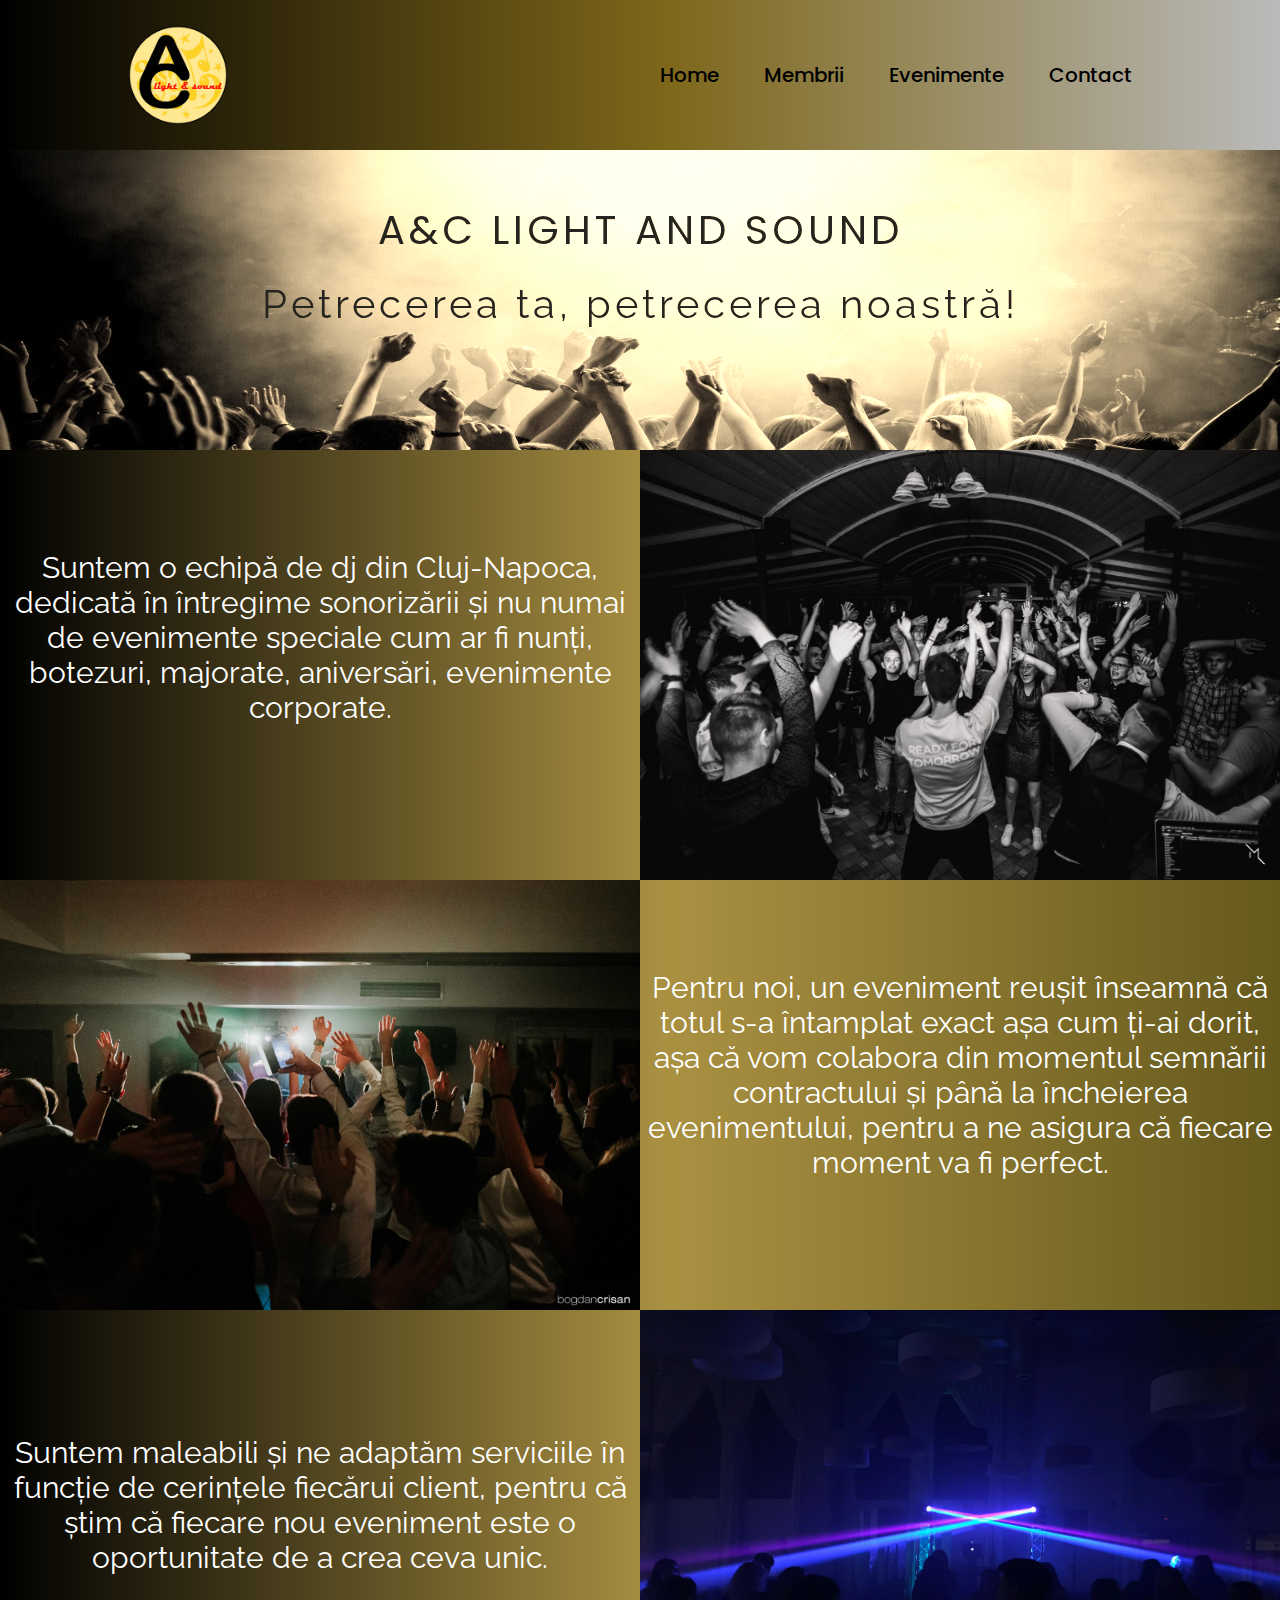
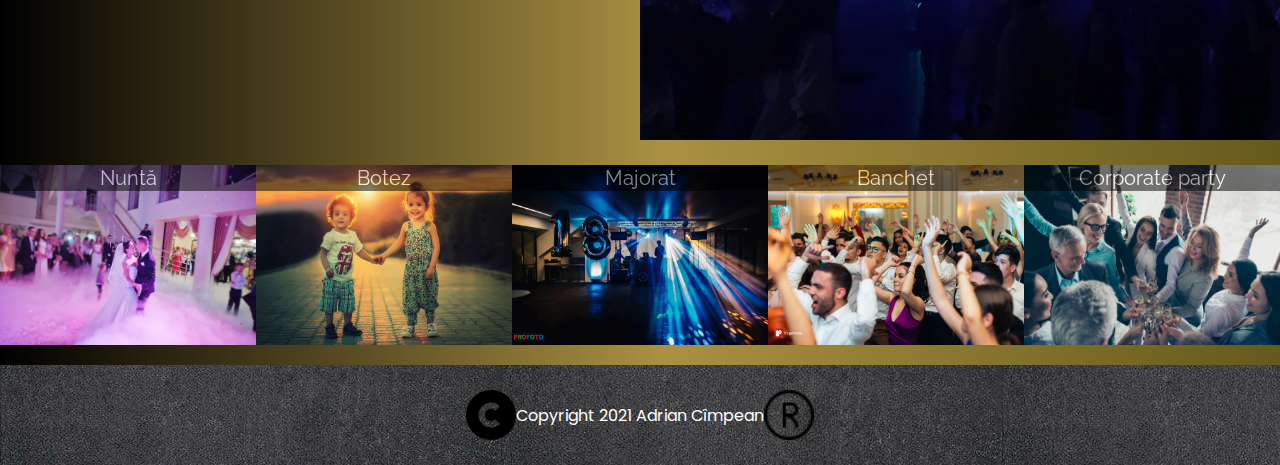
<file: index.html>
<!DOCTYPE html>
<html>
<head>
	<meta charset="utf-8">
	<title>A&C LIGHT AND SOUND</title>
	<link rel="stylesheet" type="text/css" href="index.css">
</head>
<body>
		<header>
			<img class="logo" src="img/logo.png" alt="logo">
			<nav class="navigation">
				<ul>
					<li><a href="index.html">Home</a></li>
					<li><a href="membrii.html">Membrii</a></li>
					<li><a href="evenimente.html">Evenimente</a></li>
					<li><a href="contact.html">Contact</a></li>
				</ul>
			</nav>
		</header>
		<div class="container">
			<div class="main1">
				<div class="main1_bg"></div>
				<div class="main1_scris">A&C LIGHT AND SOUND</div>
				<div class="main1_scris1">Petrecerea ta, petrecerea noastră!</div>
			</div>
			<div class="main2">
				<div class="main2_scris">Suntem o echipă de dj din Cluj-Napoca, dedicată în întregime sonorizării și nu numai de evenimente speciale cum ar fi nunți, botezuri, majorate, aniversări, evenimente corporate.</div>
				<img src="img/main1.jpg">
			</div>
			<div class="main3">
				<img src="img/main3.jpg">
				<div class="main3_scris">Pentru noi, un eveniment reușit înseamnă că totul s-a întamplat exact așa cum ți-ai dorit, așa că vom colabora din momentul semnării contractului și până la încheierea evenimentului, pentru a ne asigura că fiecare moment va fi perfect. </div>
			</div>
			<div class="main4">
				<div class="main4_scris">Suntem maleabili și ne adaptăm serviciile în funcție de cerințele fiecărui client, pentru că știm că fiecare nou eveniment este o oportunitate de a crea ceva unic.</div>
				<img src="img/main4.jpg">
			</div>
			<br>
			<div class="main5">
				<div class="nunta">
					<div class="nunta_scris">Nuntă</div>
				</div>
				<div class="botez">
					<div class="botez_scris">Botez</div>
				</div>
				<div class="majorat">
					<div class="majorat_scris">Majorat</div>
				</div>
				<div class="banchet">
					<div class="banchet_scris">Banchet</div>
				</div>
				<div class="corporate">
					<div class="corporate_scris">Corporate party</div>
				</div>
			</div>
			<div class="footer">
				<img src="img/copyright.png">
				<div class="footer_scris">Copyright 2021 Adrian Cîmpean</div>
				<img src="img/registered.png">

</div>
			</div>
		</div>
		
</body>
</html>
</file>
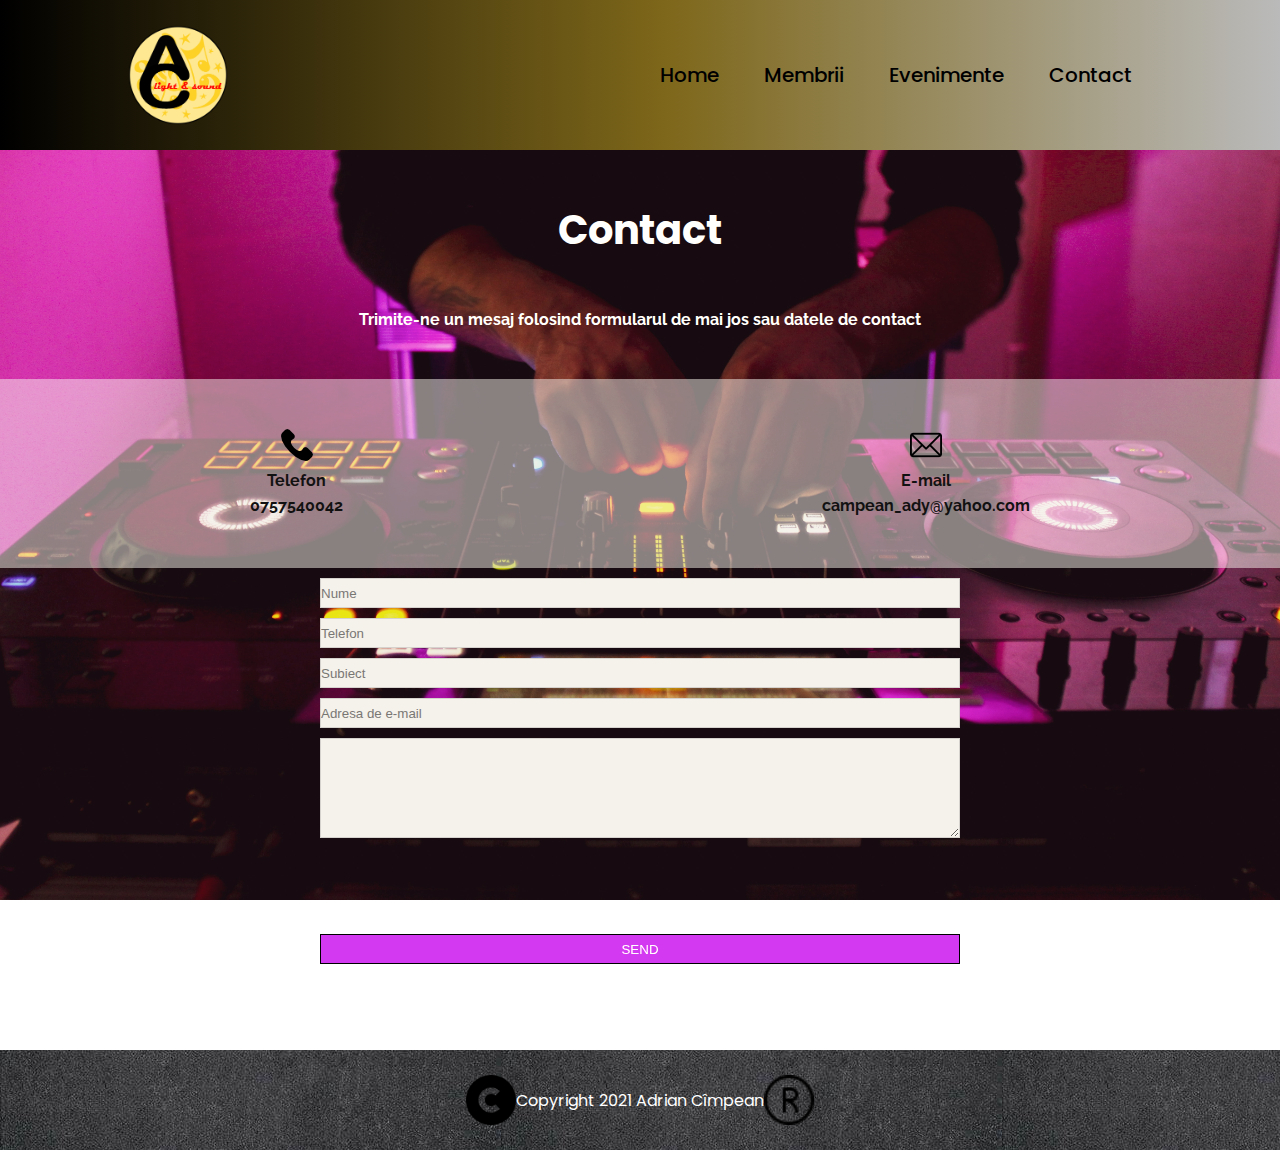
<file: contact.html>
<!DOCTYPE html>
<html>
<head>
	<meta charset="utf-8">
	<link rel="stylesheet" type="text/css" href="contact.css">
	<title>Contact</title>
</head>
<body>
		<header>
			<img class="logo" src="img/logo.png" alt="logo">
			<nav class="navigation">
				<ul>
					<li><a href="index.html">Home</a></li>
					<li><a href="membrii.html">Membrii</a></li>
					<li><a href="evenimente.html">Evenimente</a></li>
					<li><a href="contact.html" target="_blank">Contact</a></li>
				</ul>
			</nav>
		</header>
		<div class="container_contact">
			<div class="contacts">
				<h1> Contact </h1>
				<h4>Trimite-ne un mesaj folosind formularul de mai jos sau datele de contact</h4>
			</div>
			<div class="contact1">
				<div class="telefon">
					<img src="img/phone-call.png">
					<p> Telefon </p>
					<p> 0757540042 </p>
				</div>
				<div class="email">
					<img src="img/email.png">
					<p> E-mail </p>
					<p> campean_ady@yahoo.com
				</div>
			</div>
			<div class="contact2">
				<form class="formulare">
					<input type="text" placeholder="Nume">
					<input type="text" placeholder="Telefon">
					<input type="text" placeholder="Subiect">
					<input type="text" placeholder="Adresa de e-mail">
				</form>
				<textarea placeholder="Detalii"> </textarea>
			</div>
			<input class="buton" type="submit" value="SEND">
		</div>
		<div class="footer">
				<img src="img/copyright.png">
				<div class="footer_scris">Copyright 2021 Adrian Cîmpean</div>
				<img src="img/registered.png">
		</div>

</body>
</html>
</file>
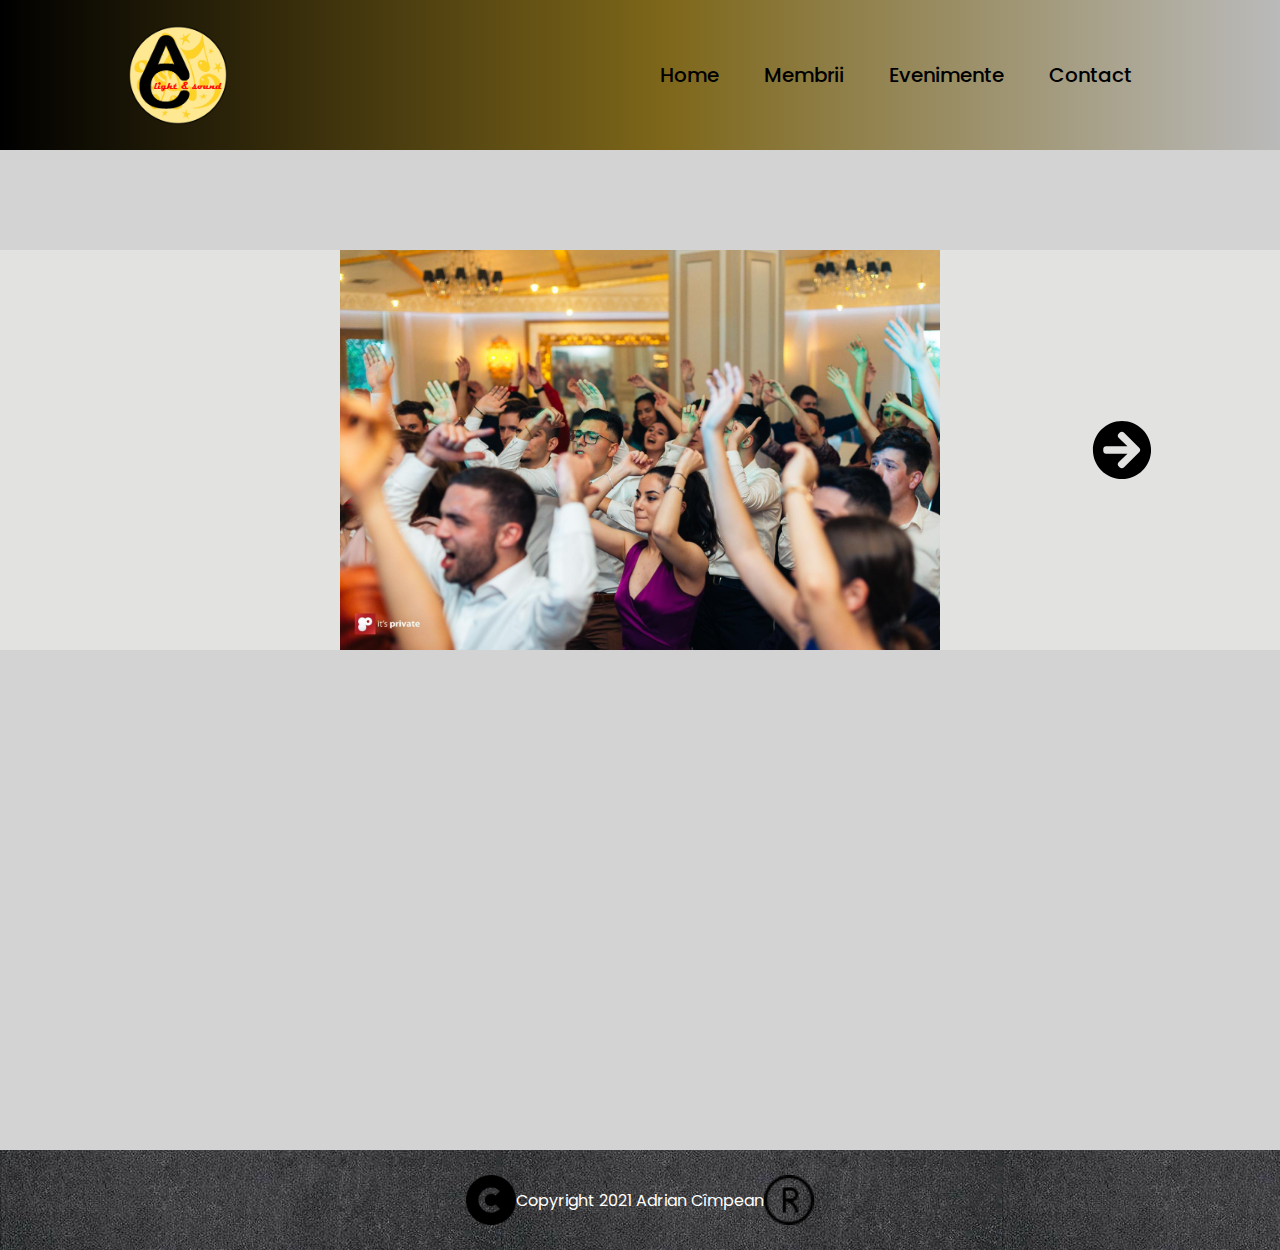
<file: evenimente.html>
<!DOCTYPE html>
<html>
<head>
	<meta charset="utf-8">
	<title>Evenimente</title>
	<link rel="stylesheet" type="text/css" href="evenimente.css">
</head>
<body>
	<header>
			<img class="logo" src="img/logo.png" alt="logo">
			<nav class="navigation">
				<ul>
					<li><a href="index.html">Home</a></li>
					<li><a href="membrii.html">Membrii</a></li>
					<li><a href="evenimente.html">Evenimente</a></li>
					<li><a href="contact.html">Contact</a></li>
				</ul>
			</nav>
	</header>
	
	
	<div class="container">
		<div class="slide-shows">
			<div class="slider" id="main-slider">
				<div class="slider-wrapper">
					<img class="slide" src="img/banchet1.jpg" alt="poza4">
					<img class="slide" src="img/banchet2.jpg" alt="poza4">
					<img class="slide" src="img/banchet3.jpg" alt="poza4">
					<img class="slide" src="img/banchet4.jpg" alt="poza4">
					<img class="slide" src="img/botez1.jpg" alt="poza1">
					<img class="slide" src="img/botez2.jpg" alt="poza2">
					<img class="slide" src="img/botez3.jpg" alt="poza3">
					<img class="slide" src="img/botez4.jpg" alt="poza4">
					<img class="slide" src="img/nunta1.jpg" alt="poza4">
					<img class="slide" src="img/nunta2.jpg" alt="poza4">
					<img class="slide" src="img/nunta3.jpeg" alt="poza4">
					<img class="slide" src="img/nunta4.jpeg" alt="poza4">
					<img class="slide" src="img/majorat1.jpg" alt="poza4">
					<img class="slide" src="img/majorat2.jpg" alt="poza4">
					<img class="slide" src="img/majorat3.jpg" alt="poza4">
					<img class="slide" src="img/majorat4.jpg" alt="poza4">
					<img class="slide" src="img/corporate1.jpg" alt="poza4">
					<img class="slide" src="img/corporate2.jpg" alt="poza4">
					<img class="slide" src="img/corporate3.jpg" alt="poza4">
				</div>
				<div class="slider-nav">
					<button class="slider-previous"><i class="fas fa-arrow-circle-left"></i></button>
					<button class="slider-next">Next</button>
				</div>
			</div>
		</div>
		<div class="footer">
				<img src="img/copyright.png">
				<div class="footer_scris">Copyright 2021 Adrian Cîmpean</div>
				<img src="img/registered.png">
		</div>
	</div>	


	<script src="evenimente.js">
	</script>


</body>
</html>
</file>
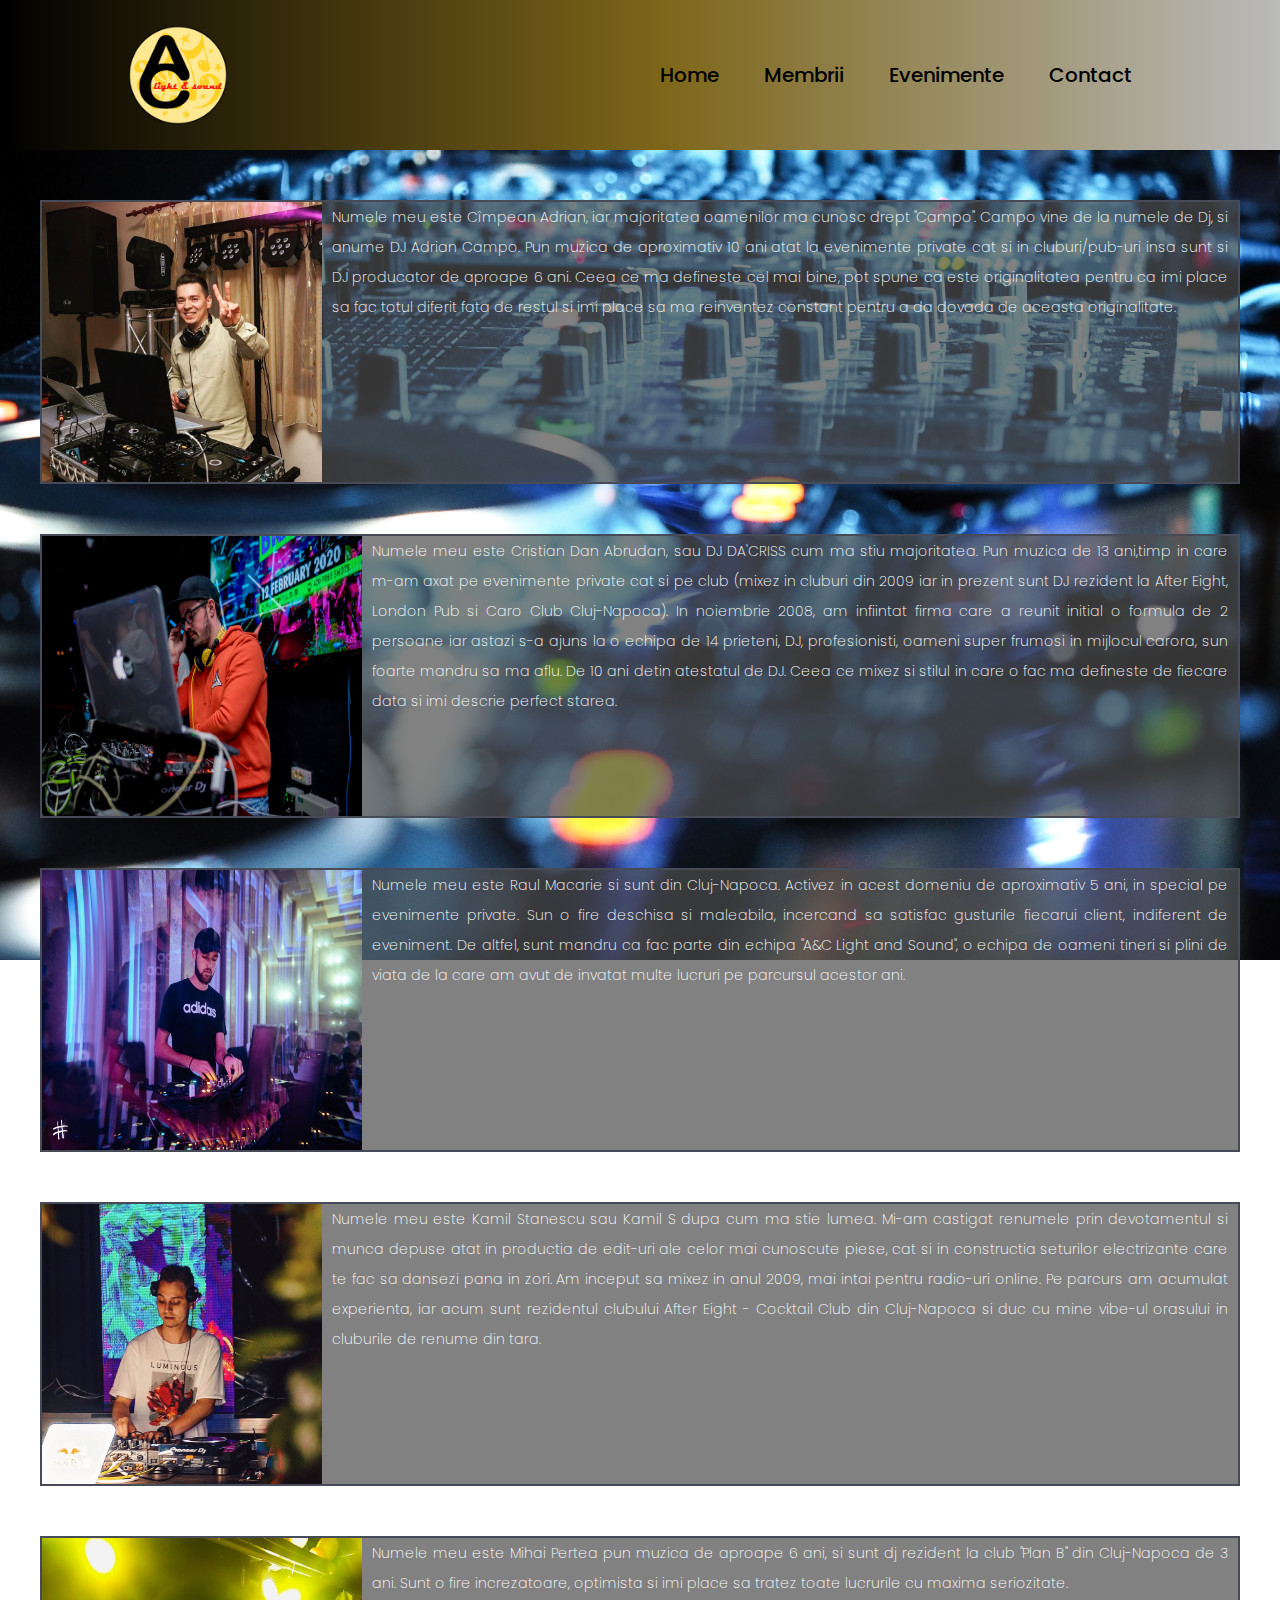
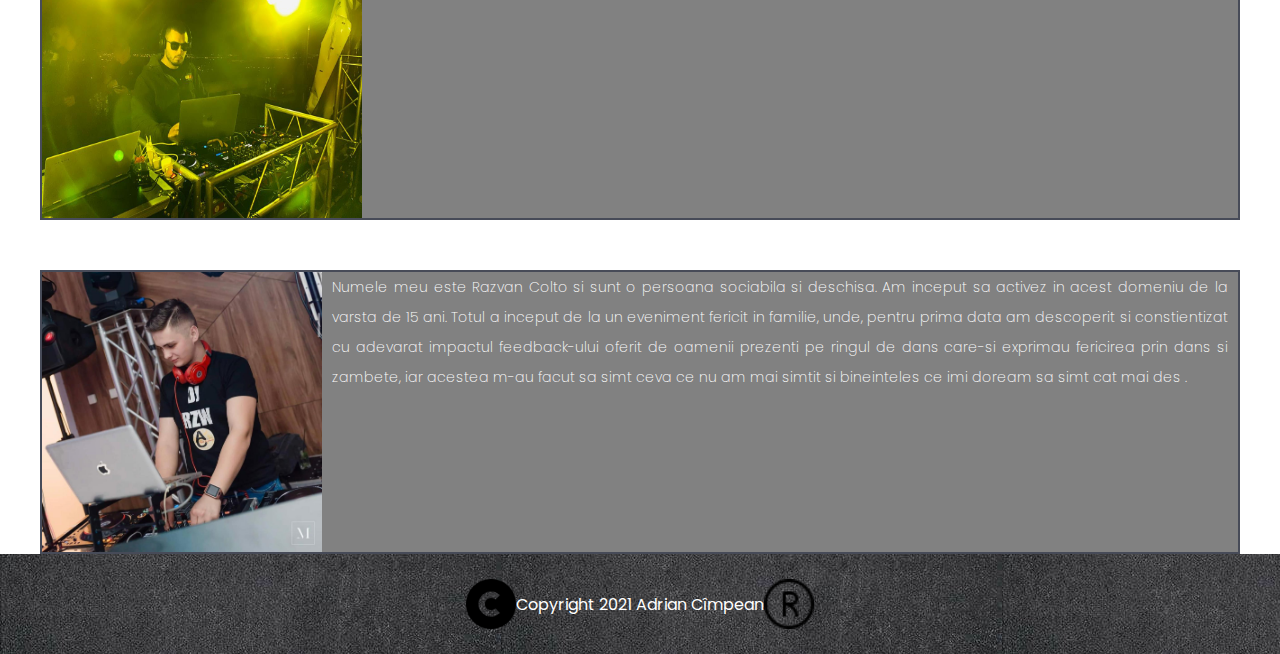
<file: membrii.html>
<!DOCTYPE html>
<html>
<head>
	<meta charset="utf-8">
	<title>Membrii A&C </title>
	<link rel="stylesheet" type="text/css" href="membrii.css">
</head>
<body>
	<header>
			<img class="logo" src="img/logo.png" alt="logo">
			<nav class="navigation">
				<ul>
					<li><a href="index.html">Home</a></li>
					<li><a href="membrii.html">Membrii</a></li>
					<li><a href="evenimente.html">Evenimente</a></li>
					<li><a href="contact.html">Contact</a></li>
				</ul>
			</nav>
		</header>
	<div class="container">
		<div class="dj">
			<img src="img/campo.jpeg">
			<div class="bg-scris">
				<h3>Numele meu este Cîmpean Adrian, iar majoritatea oamenilor ma cunosc drept "Campo". Campo vine de la numele de Dj, si anume DJ Adrian Campo. Pun muzica de aproximativ 10 ani atat la evenimente private cat si in cluburi/pub-uri insa sunt si DJ producator de aproape 6 ani. Ceea ce ma defineste cel mai bine, pot spune ca este originalitatea pentru ca imi place sa fac totul diferit fata de restul si imi place sa ma reinventez constant pentru a da dovada de aceasta originalitate.</h3>
			</div>
		</div>
		<div class="dj">
			<img src="img/cristi.jpg">
			<div class="bg-scris">
				<h3>Numele meu este Cristian Dan Abrudan, sau DJ DA'CRISS cum ma stiu majoritatea. Pun muzica de 13 ani,timp in care m-am axat pe evenimente private cat si pe club (mixez in cluburi din 2009 iar in prezent sunt DJ rezident la After Eight, London Pub si Caro Club Cluj-Napoca). In noiembrie 2008, am infiintat firma care a reunit initial o formula de 2 persoane iar astazi s-a ajuns la o echipa de 14 prieteni, DJ, profesionisti, oameni super frumosi in mijlocul carora, sun foarte mandru sa ma aflu. De 10 ani detin atestatul de DJ. Ceea ce mixez si stilul in care o fac ma defineste de fiecare data si imi descrie perfect starea. </h3>
			</div>
		</div>
		<div class="dj">
			<img src="img/macarie1.jpg">
			<div class="bg-scris">
				<h3>Numele meu este Raul Macarie si sunt din Cluj-Napoca. Activez in acest domeniu de aproximativ 5 ani, in special pe evenimente private. Sun o fire deschisa si maleabila, incercand sa satisfac gusturile fiecarui client, indiferent de eveniment. De altfel, sunt mandru ca fac parte din echipa "A&C Light and Sound", o echipa de oameni tineri si plini de viata de la care am avut de invatat multe lucruri pe parcursul acestor ani. </h3>
			</div>
			
		</div>
		<div class="dj">
			<img src="img/kamil.jpeg">
			<div class="bg-scris">
				<h3>Numele meu este Kamil Stanescu sau Kamil S dupa cum ma stie lumea. Mi-am castigat renumele prin devotamentul si munca depuse atat in productia de edit-uri ale celor mai cunoscute piese, cat si in constructia seturilor electrizante care te fac sa dansezi pana in zori. Am inceput sa mixez in anul 2009, mai intai pentru radio-uri online. Pe parcurs am acumulat experienta, iar acum sunt rezidentul clubului After Eight - Cocktail Club din Cluj-Napoca si duc cu mine vibe-ul orasului in cluburile de renume din tara.</h3>
			</div>
		</div>
		<div class="dj">
			<img src="img/pertea.jpeg">
			<div class="bg-scris">
				<h3>Numele meu este Mihai Pertea pun muzica de aproape 6 ani, si sunt dj rezident la club "Plan B" din Cluj-Napoca de 3 ani. Sunt o fire increzatoare, optimista si imi place sa tratez toate lucrurile cu maxima seriozitate. </h3>
			</div>
		</div>
		<div class="dj">
			<img src="img/colto.jpg">
			<div class="bg-scris">
				<h3>Numele meu este Razvan Colto si sunt o persoana sociabila si deschisa. Am inceput sa activez in acest domeniu de la varsta de 15 ani. Totul a inceput de la un eveniment fericit in familie, unde, pentru prima data am descoperit si constientizat cu adevarat impactul feedback-ului oferit de oamenii prezenti pe ringul de dans care-si exprimau fericirea prin dans si zambete, iar acestea m-au facut sa simt ceva ce nu am mai simtit si bineinteles ce imi doream sa simt cat mai des .</h3>
			</div>
		</div>
		<div class="footer">
				<img src="img/copyright.png">
				<div class="footer_scris">Copyright 2021 Adrian Cîmpean</div>
				<img src="img/registered.png">
		</div>


	</div>

</body>
</html>
</file>
<file: index.css>
@import url('https://fonts.googleapis.com/css2?family=Poppins:wght@300;500;700&display=swap');
@import url('https://fonts.googleapis.com/css2?family=Raleway:wght@100&display=swap');


/*STILURI DE BAZA*/

*{
	margin: 0;
	padding: 0;
	box-sizing: border-box;
}

html, body {
	font-family: 'Poppins', sans-serif;
	color: #111;
}

header {
	width: 100%;
	height: 150px;
	display: flex;
	justify-content: space-between;
	background: linear-gradient(90deg, rgba(0,0,0,1) 0%, rgba(126,103,26,1) 52%, rgba(186,186,186,1) 100%);
	font-weight: 500;
	font-size: 20px;
	text-decoration: none;
	align-items: center;
	padding: 30px 10%;
	
}

/*LOGO*/

.logo {
	width: 100px;
	height: 100px;
	cursor: pointer;
}

/*NAV BAR*/
li a {
	text-decoration: none;
	color: black;
}

.navigation {
	list-style: none;
	
}

.navigation li{
	display: inline-block;
	padding: 0 20px;
	color: black;
}

.navigation li a {
	transition: all 0.5s ease 0s;
}

.navigation li a:hover {
	color: #FFE45B ;
	letter-spacing: 2px;
}

/*MAIN*/


.container {
	background: rgb(0,0,0);
	background: linear-gradient(90deg, rgba(0,0,0,1) 0%, rgba(170,145,66,1) 52%, rgba(101,89,28,1) 100%);
}

/*Main1*/

.main1{
	width: 100%;
	height: 300px;
	background-image: url('img/main2.jpg');
	background-size: 100% 500px;
	filter: sepia(80%);
}


.main1_scris{
	font-size: 40px;
	z-index: 1;
	color: #17202A;
	letter-spacing: 4px;
	text-align: center;
	padding-top: 50px;
}

.main1_scris:hover{
	letter-spacing: 7px;
	transition: all 0.5s ease 0s;

}

.main1_scris1{
	font-family: 'Raleway', sans-serif;
	font-size: 40px;
	z-index: 1;
	color: #17202A;
	letter-spacing: 4px;
	text-align: center;
	padding-top: 20px;
}

.main1_scris1:hover{
	font-size: 42px;
	transition: all 0.5s ease 0s;
	letter-spacing: 5px;
}

/*Main2*/
.main2 {
	width: 100%;
	height: 430px;
	display: flex;

}

.main2 img {
	width: 50%;
	height: 430px;
}

.main2_scris {
	width: 50%;
	height: 430px;
	font-family: 'Raleway', sans-serif;
	font-size: 30px;
	justify-content: center;
	text-align: center;
	color: white;
	padding: 100px 0px;
}
.main2_scris:hover {
	color: #FFED92;
	transition: all 0.5s ease 0s;

}

/*Main3*/

.main3 {
	display: flex;
	width: 100%;
	height: 430px;
}

.main3 img {
	width: 50%;
	height: 430px;
}

.main3_scris{
	width: 50%;
	height: 430px;
	font-family: 'Raleway', sans-serif;
	font-size: 30px;
	text-align: center;
	color: white;
	padding: 90px 0px;
}

.main3_scris:hover{
	color: #FFED92;
	transition: all 0.5s ease 0s;
}

/*Main4*/

.main4 {
	display: flex;
	width: 100%;
	height: 430px;
}

.main4 img {
	width: 50%;
	height: 430px;
}

.main4_scris{
	width: 50%;
	height: 430px;
	font-family: 'Raleway', sans-serif;
	font-size: 30px;
	text-align: center;
	color: white;
	padding: 125px 10px;
}

.main4_scris:hover {
	color: #FFED92;
	transition: all 0.5s ease 0s;
}

/*Main5*/

.main5 {
	display: flex;
	font-family: 'Raleway', sans-serif;
}



.nunta {
	width: 20%;
	height: 200px;
	background-image: url('img/nunta.jpg');
	background-size: 100% 180px;
	background-repeat: no-repeat;
}



.nunta_scris {
	z-index: 1;
	font-size: 20px;
	color: white;
	text-align: center;
	border: 1px solid black;
	background: black;
	opacity: 0.5;
}

.nunta_scris:hover {
	margin-top: 10px;
	letter-spacing: 4px;
	opacity: 1;
	transition: all 0.5s ease 0s;

}

.botez {
	width: 20%;
	height: 200px;
	background-image: url('img/botez.jpeg');
	background-size: 100% 180px;
	background-repeat: no-repeat;
}

.botez_scris {
	z-index: 1;
	font-size: 20px;
	color: white;
	text-align: center;
	border: 1px solid black;
	background: black;
	opacity: 0.5;
}

.botez_scris:hover {
	margin-top: 10px;
	letter-spacing: 4px;
	opacity: 1;
	transition: all 0.5s ease 0s;

}

.majorat {
	width: 20%;
	height: 200px;
	background-image: url('img/majorat.jpg');
	background-size: 100% 180px;
	background-repeat: no-repeat;
}

.majorat_scris {
	z-index: 1;
	font-size: 20px;
	color: white;
	text-align: center;
	border: 1px solid black;
	background: black;
	opacity: 0.5;
}

.majorat_scris:hover {
	margin-top: 10px;
	letter-spacing: 4px;
	opacity: 1;
	transition: all 0.5s ease 0s;

}

.banchet {
	width: 20%;
	height: 200px;
	background-image: url('img/banchet.jpg');
	background-size: 100% 180px;
	background-repeat: no-repeat;
}

.banchet_scris {
	z-index: 1;
	font-size: 20px;
	color: white;
	text-align: center;
	border: 1px solid black;
	background: black;
	opacity: 0.5;
}

.banchet_scris:hover {
	margin-top: 10px;
	letter-spacing: 4px;
	opacity: 1;
	transition: all 0.5s ease 0s;

}

.corporate {
	width: 20%;
	height: 200px;
	background-image: url('img/corporate.jpeg');
	background-size: 100% 180px;
	background-repeat: no-repeat;
}

.corporate_scris {
	z-index: 1;
	font-size: 20px;
	color: white;
	text-align: center;
	border: 1px solid black;
	background: black;
	opacity: 0.5;
}

.corporate_scris:hover {
	margin-top: 10px;
	letter-spacing: 4px;
	opacity: 1;
	transition: all 0.5s ease 0s;

}

/*footer*/

.footer {
	width: 100%;
	height: 100px;
	background-image: url('img/background-gri.jpeg');
	display: flex;
	align-items: center;
	justify-content: center;
	padding: 10px 0px;
	color: white;
}
.footer img {
	width: 50px;
	height: 50px;
}

/*CONTACT*/

.container_contact{
	background: none;
}


@media(max-width: 800px){
	.navigation li{
		display: grid;
		grid-template-columns: 1fr 1fr;
		margin: auto;
		width: 100%;
	}

	.main2 {
		display: grid;
		grid-template-columns: repeat(1fr,1fr);
		height: 850px;
	} 

	.main2 img {
		width: 100%;
		margin: auto;
	}

	.main2_scris {
		width: 100%;
		height: 400px;
		margin: auto;
	}

	.main3 {
		display: grid;
		grid-template-columns: repeat(1fr,1fr);
		height: 850px;
	}

	.main3 img {
		width: 100%;
		margin: auto;
		grid-row: 2;
	}

	.main3_scris {
		width: 100%;
		height: 400px;
		margin: auto;
		grid-row: 1;
	}

	.main4 {
		display: grid;
		grid-template-columns: repeat(1fr,1fr);
		grid-column: ;
		height: 850px;
	}

	.main4 img {
		width: 100%;
		margin: auto;
	}

	.main4_scris {
		width: 100%;
		height: 400px;
		margin: auto;
	}

	.main5 {
		width: 100%;
		display: grid;
		grid-template-columns: 3fr;

	}

	.nunta {
		width: 50%;
		margin: auto;
	}

	.botez {
		width: 50%;
		margin: auto;
	}

	.majorat {
		width: 50%;
		margin: auto;
	}

	.banchet {
		width: 50%;
		margin: auto;
	}

	.corporate {
		width: 50%;
		margin: auto;
	}
}
</file>
<file: contact.css>
@import url('https://fonts.googleapis.com/css2?family=Poppins:wght@300;500;700&display=swap');
@import url('https://fonts.googleapis.com/css2?family=Raleway:wght@100&display=swap');


/*STILURI DE BAZA*/

*{
	margin: 0;
	padding: 0;
	box-sizing: border-box;
}

html, body {
	font-family: 'Poppins', sans-serif;
	color: #111;
}

header {
	width: 100%;
	height: 150px;
	display: flex;
	justify-content: space-between;
	background: linear-gradient(90deg, rgba(0,0,0,1) 0%, rgba(126,103,26,1) 52%, rgba(186,186,186,1) 100%);
	font-weight: 500;
	font-size: 20px;
	text-decoration: none;
	align-items: center;
	padding: 30px 10%;
	
}

/*LOGO*/

.logo {
	width: 100px;
	height: 100px;
	cursor: pointer;
}

/*NAV BAR*/
li a {
	text-decoration: none;
	color: black;
}

.navigation {
	list-style: none;
	
}

.navigation li{
	display: inline-block;
	padding: 0 20px;
	color: black;
}

.navigation li a {
	transition: all 0.5s ease 0s;
}

.navigation li a:hover {
	color: #FFE45B ;
	letter-spacing: 2px;
}

/*CONTACT*/

.container_contact {
	width: 100%;
	height: 900px;
	display: flex;
	flex-direction: column;
	background: url('img/cover-contact.jpg');
	filter: sepia(10%);
	background-repeat: no-repeat;
	background-attachment: fixed;
	background-position: top;
	background-size: cover;
}

h1 {
	text-align: center;
	font-size: 40px;
	margin-top: 50px;
	color: white;
}

h1:hover {
	transition: all 0.5s ease 0s;
	color: rgba(233, 139, 255, 1);
	text-shadow: 10px, 10px ;
	letter-spacing: 3px;

}

h4 {
	font-family: 'Raleway', sans-serif;
	text-align: center;
	margin: 50px 0px;
	color: white;
}

.contact1 {
	display: flex;
	justify-content: space-between;
	padding: 50px 250px;
	text-align: center;
	font-family: 'Raleway', sans-serif;
	font-weight: bold;
	line-height: 25px;
	background: rgba(242, 242, 242, 0.5);
}

.contact2 {
	width: 100%;
	height: 280px;
}

.formulare {
	display: flex;
	justify-content: center;
	align-items: center;
	flex-direction: column;
	width: 100%;
	margin: auto;
}

.formulare input {
	width: 50%;
	height: 30px;
	margin-top: 10px;
	background: #EDEDED;
	border: 1px solid #CECECE;
}

.contact2 textarea {
	width: 50%;
	height: 100px;
	padding: 20px;
	display: flex;
	margin: auto;
	margin-top: 10px;
	background: #EDEDED;
	border: 1px solid #CECECE;

}


.buton {
	width: 50%;
	height: 30px;
	text-align: center;
	margin-top: 5px;
	margin: auto;
	color: white;
	background: rgba(216, 47, 255, 1);
	border: 1px solid black;
}

.buton:active {
	background: rgba(74, 46, 81, 1);
}

/*footer*/

.footer {
	width: 100%;
	height: 100px;
	background-image: url('img/background-gri.jpeg');
	display: flex;
	align-items: center;
	justify-content: center;
	padding: 10px 0px;
	color: white;
}
.footer img {
	width: 50px;
	height: 50px;
}

@media(max-width: 800px){
	.navigation li{
		display: grid;
		grid-template-columns: 1fr 1fr;
		margin: auto;
		width: 100%;
	}
	.contact1 {
		padding: 50px 50px;
	}

}
</file>
<file: evenimente.css>
@import url('https://fonts.googleapis.com/css2?family=Poppins:wght@300;500;700&display=swap');
@import url('https://fonts.googleapis.com/css2?family=Raleway:wght@100&display=swap');

/*STILURI DE BAZA*/

*{
	margin: 0;
	padding: 0;
	box-sizing: border-box;
}

html, body {
	font-family: 'Poppins', sans-serif;
	color: #111;
}

header {
	width: 100%;
	height: 150px;
	display: flex;
	justify-content: space-between;
	background: linear-gradient(90deg, rgba(0,0,0,1) 0%, rgba(126,103,26,1) 52%, rgba(186,186,186,1) 100%);
	font-weight: 500;
	font-size: 20px;
	text-decoration: none;
	align-items: center;
	padding: 30px 10%;
	
}

/*LOGO*/

.logo {
	width: 100px;
	height: 100px;
	cursor: pointer;
}

/*NAV BAR*/
li a {
	text-decoration: none;
	color: black;
}

.navigation {
	list-style: none;
	
}

.navigation li{
	display: inline-block;
	padding: 0 20px;
	color: black;
}

.navigation li a {
	transition: all 0.5s ease 0s;
}

.navigation li a:hover {
	color: #FFE45B ;
	letter-spacing: 2px;
}

.slide-shows {
	position: relative;
	top: 100px;
	display: grid;
	grid-auto-columns: 1fr,1fr;
	height: 1000px;
}

.container {
	height: 1100px;
	background-color: lightgrey;
}

/*SLIDE SHOW*/

/*Slide show*/
.slider {
	width: 100%;
	height: 400px;
	background-color: #E2E2E0;
}

.slider-wrapper {
	width: 100%;
	height:100% ;
	position: relative;
	top: 0;
	left: 0;
	display: flex;
	justify-content: center;
	align-items: center;


}

.slide {
	float: left;
	position: absolute;
	width: 100%%;
	height: 100%;
	opacity: 0;
	transition: opacity 500ms linear;
}

.slider-wrapper > .slide:first-child {
	opacity: 1;
}

.slider-nav {
	width: 80%;
	height: 60px;
	position: relative;
	top: -230px;
	left: 0;
	right: 0;
	margin: 0px 130px;
	margin: auto;
}

.slider h4 {
	text-align: center;
	background-color: black;
	color: white;
	text-transform: uppercase;
	opacity: 0.5;
}

.slider-nav button {
	border: none;
	display: block;
	width: 60px;
	height: 60px;
	cursor: pointer;
	text-indent: -9999em;
	background-color: transparent;
	background-repeat: no-repeat;


}

.slider-nav button:focus {
	outline-style: none;
}

.slider-nav button.slider-previous {
	float: left;
	background-image: url('img/arrow-circle-left-solid.svg');
	background-size: 60px 60px;
	display: none;
	
}

.slider-nav button.slider-next {
	float: right;
	background-image: url('img/arrow-circle-right-solid.svg');
	background-size: 60px 60px;
}

/*footer*/

.footer {
	width: 100%;
	height: 100px;
	background-image: url('img/background-gri.jpeg');
	display: flex;
	align-items: center;
	justify-content: center;
	padding: 10px 0px;
	color: white;
}
.footer img {
	width: 50px;
	height: 50px;
}

@media(max-width: 800px){
	.navigation li{
		display: grid;
		grid-template-columns: 1fr 1fr;
		margin: auto;
		width: 100%;
	}
	.slider-wrapper {
		width: 65%;
		height: 65%;
		margin: auto;
	}

	.slider-nav {
		top: 0;
	}

}
</file>
<file: membrii.css>
@import url('https://fonts.googleapis.com/css2?family=Poppins:wght@100;200;300;400;500;600;700&display=swap');
@import url('https://fonts.googleapis.com/css2?family=Raleway:wght@100&display=swap');


/*STILURI DE BAZA*/

*{
	margin: 0;
	padding: 0;
	box-sizing: border-box;
}

html, body {
	font-family: 'Poppins', sans-serif;
	color: #111;
}

header {
	width: 100%;
	height: 150px;
	display: flex;
	justify-content: space-between;
	background: linear-gradient(90deg, rgba(0,0,0,1) 0%, rgba(126,103,26,1) 52%, rgba(186,186,186,1) 100%);
	font-weight: 500;
	font-size: 20px;
	text-decoration: none;
	align-items: center;
	padding: 30px 10%;
	
}

/*LOGO*/

.logo {
	width: 100px;
	height: 100px;
	cursor: pointer;
}

/*NAV BAR*/
li a {
	text-decoration: none;
	color: black;
}

.navigation {
	list-style: none;
	
}

.navigation li{
	display: inline-block;
	padding: 0 20px;
	color: black;
}

.navigation li a {
	transition: all 0.5s ease 0s;
}

.navigation li a:hover {
	color: #FFE45B ;
	letter-spacing: 2px;
}


/*MAIN*/
.container {
	width: 100%;
	display: flex;
	flex-direction: column;
	background: url('img/dj.jpg');
	background-repeat: no-repeat;
	background-attachment: fixed;
	background-position: top;
	background-size: cover;

}

.dj {
	display: flex;
	flex-direction: row;
	margin: 0 40px;
	margin-top: 50px;
	text-align: justify;
	color: white;
	border: 2px solid #474b58;
	font-size: 12px;
}

.dj img {
	width: 320px;
	height: 280px;
	position: relative;


	
}

.dj .bg-scris {
	background: rgba(75, 75, 75, 0.7);
}

.dj .bg-scris h3 {
	
	font-weight: 200;
	line-height: 30px;
	margin: 0px 10px;
}

/*Footer*/ 
.footer {
	width: 100%;
	height: 100px;
	background-image: url('img/background-gri.jpeg');
	display: flex;
	align-items: center;
	justify-content: center;
	padding: 10px 0px;
	color: white;
}
.footer img {
	width: 50px;
	height: 50px;
}

@media (max-width: 800px){
.navigation li{
		display: grid;
		grid-template-columns: 1fr 1fr;
		margin: auto;
		width: 100%;
	}	
.dj { display: flex;
	 flex-direction: column;
	}
.dj img {
	margin: auto;
}

}
</file>
